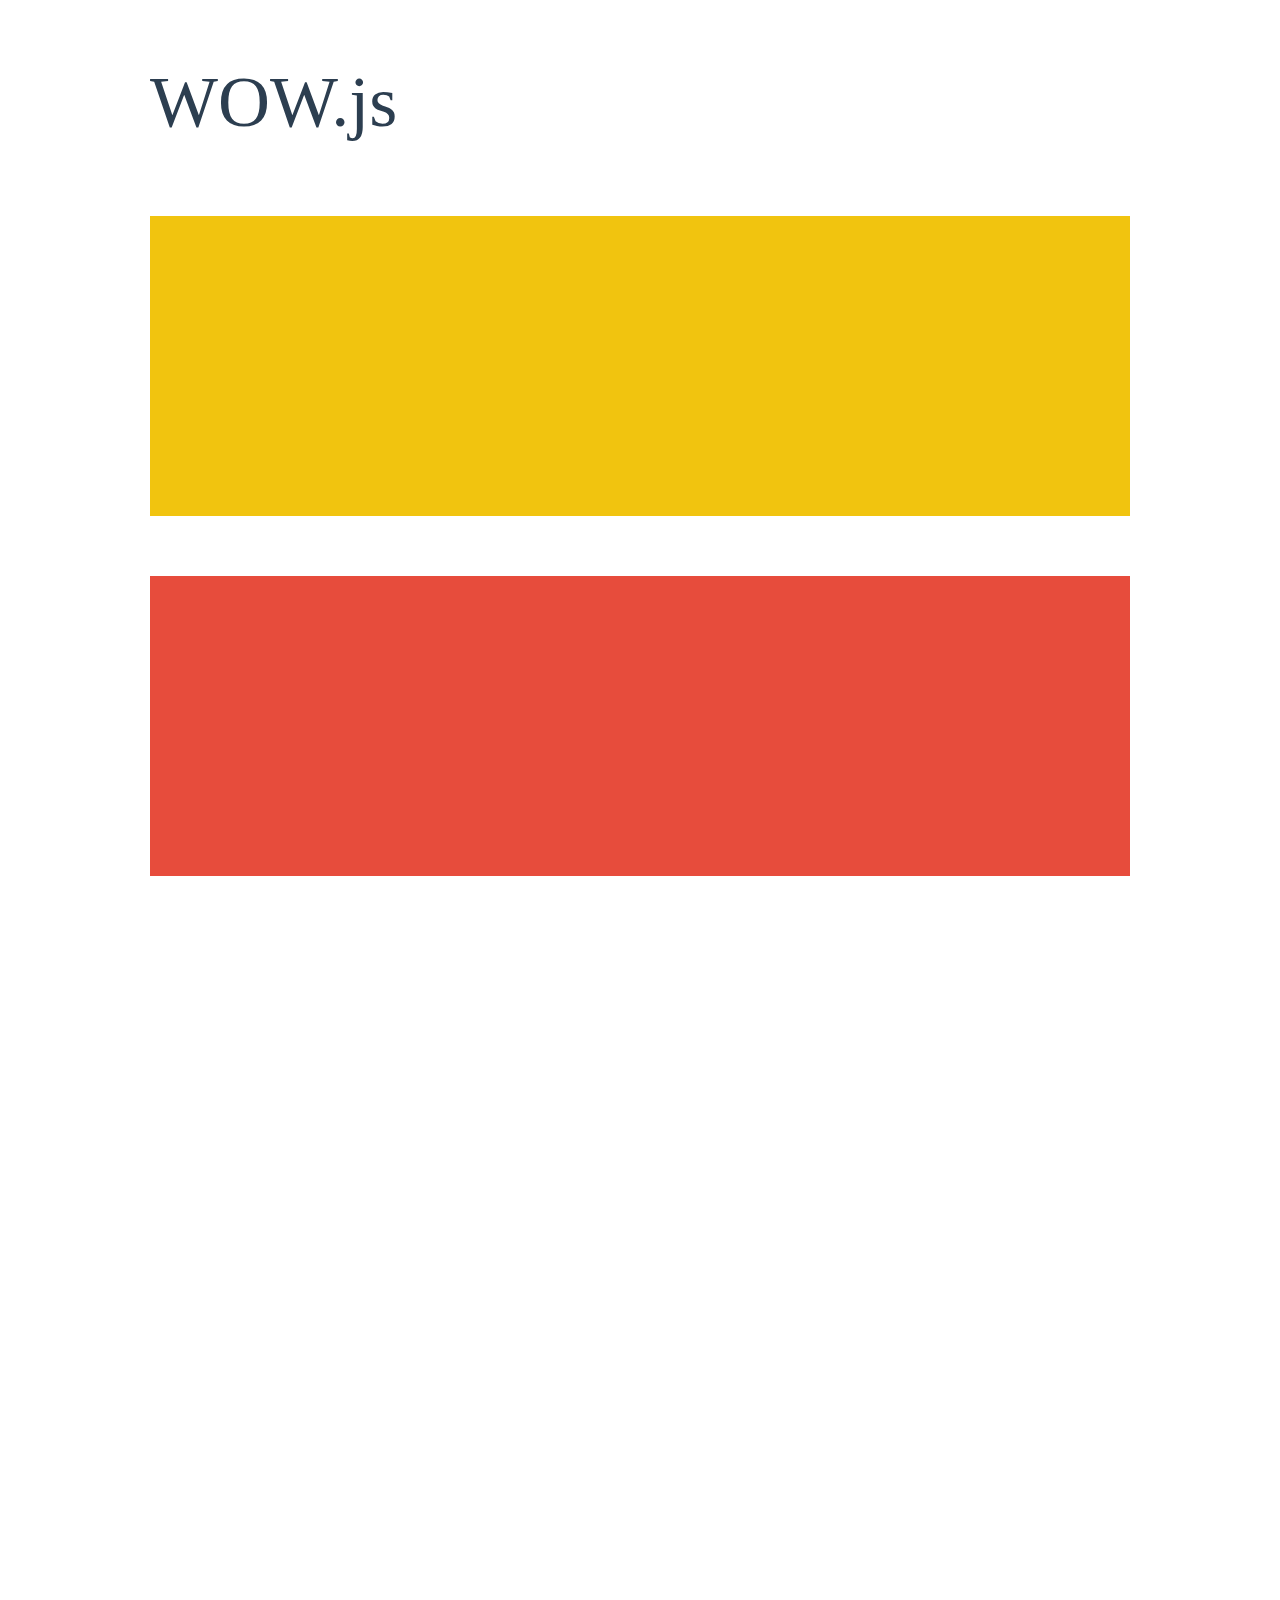
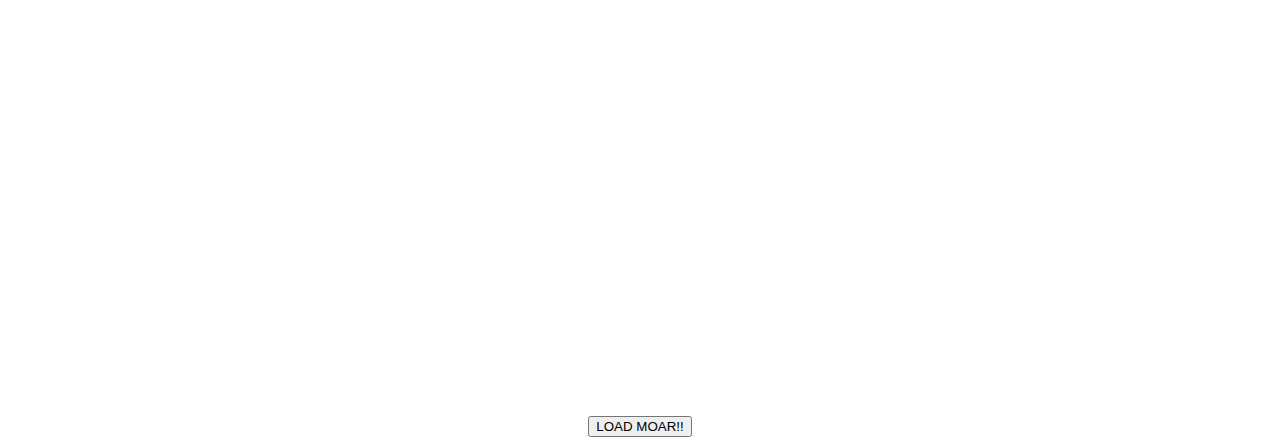
<file: WOW-master/WOW-master/demo.html>
<!doctype html>

<html lang="en">
<head>
  <meta charset="utf-8">
  <title>WOW</title>
  <link rel="stylesheet" href="css/libs/animate.css">
  <link rel="stylesheet" href="css/site.css">
  <style>
    .wow:first-child {
      visibility: hidden;
    }
  </style>
  <!--[if IE]>
    <script src="http://html5shiv.googlecode.com/svn/trunk/html5.js"></script>
  <![endif]-->
</head>

<body>
  <div id="container">
    <header>
      <h1>WOW.js</h1>
    </header>
    <div id="main">
      <section class="wow fadeInDown" style="background-color: #f1c40f;"></section>
      <section class="wow pulse" style="background-color: #e74c3c;" data-wow-iteration="infinite" data-wow-duration="1500ms"></section>
      <section class="section--purple wow slideInRight" data-wow-delay="2s"></section>
      <section class="section--blue wow bounceInLeft" data-wow-offset="300"></section>
      <section class="section--green wow slideInLeft" data-wow-duration="4s"></section>
      <button id="moar">LOAD MOAR!!</button>
    </div>
  </div>
  <script src="dist/wow.js"></script>
  <script>
    wow = new WOW(
      {
        animateClass: 'animated',
        offset:       100,
        callback:     function(box) {
          console.log("WOW: animating <" + box.tagName.toLowerCase() + ">")
        }
      }
    );
    wow.init();
    document.getElementById('moar').onclick = function() {
      var section = document.createElement('section');
      section.className = 'section--purple wow fadeInDown';
      this.parentNode.insertBefore(section, this);
    };
  </script>
</body>
</html>
</file>
<file: WOW-master/WOW-master/css/site.css>
h1 {
  font-size:     72px;
  line-height:   1.5;
  color: #2c3e50;
  font-weight:   100;
}

#container {
  width:  980px;
  margin: 0 auto;
}

section {
  height: 300px;
  margin: 60px 0;
}

.section--purple {
  background-color: #9b59b6;
}

.section--blue {
  background-color: #3498db;
}

.section--green {
  background-color: #2ecc71;
}

#main {
  text-align: center;
}

#more {
  margin: 20px auto 48px;
}
</file>
